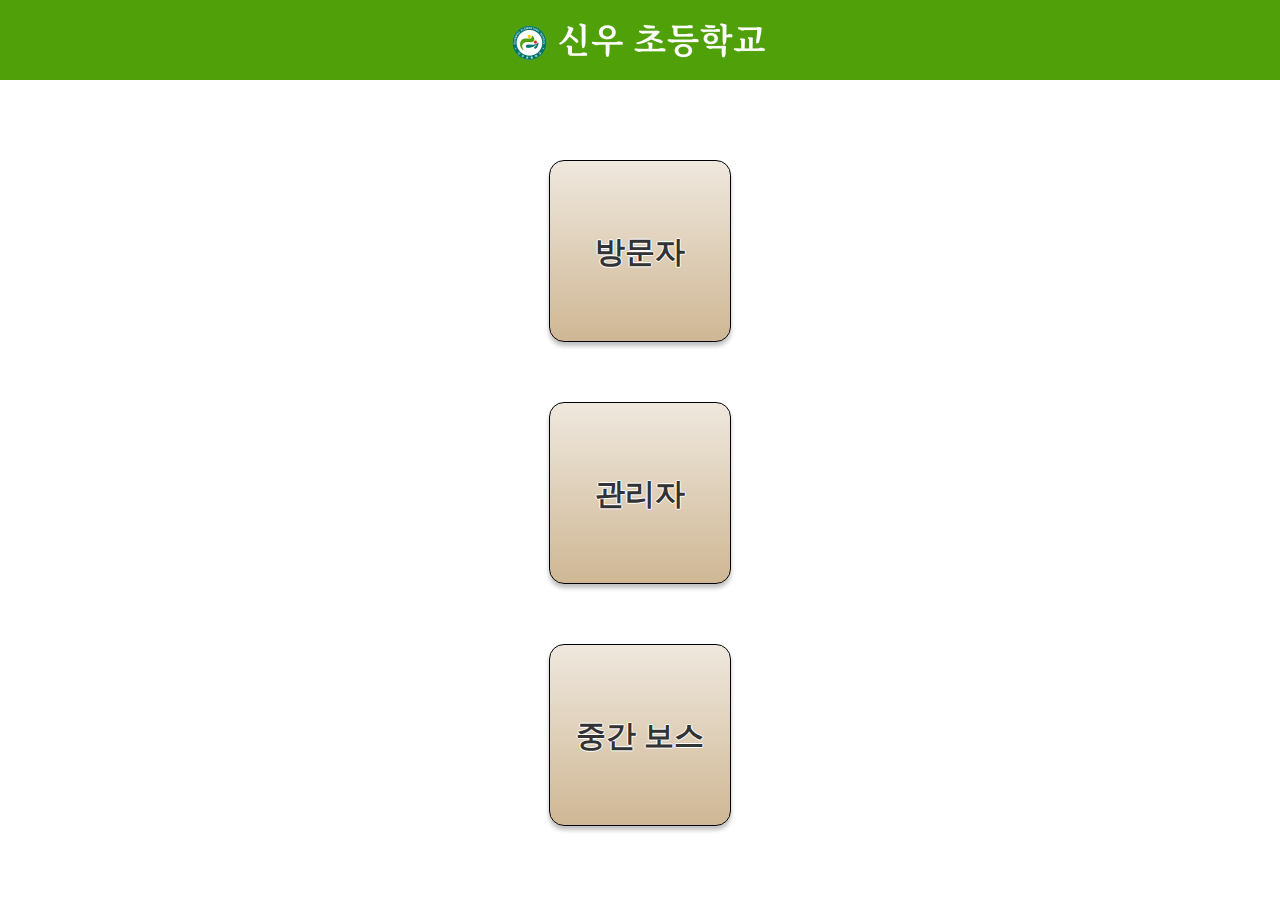
<file: index.html>
<!DOCTYPE html>
<html lang="en">
<head>
    <meta charset="UTF-8">
    <meta name="viewport" content="width=device-width, initial-scale=1.0">
    <title>신우초 - 출입 관리</title>
    <link rel="stylesheet" href="Content/ibgd.css" />
    <link href='https://fonts.googleapis.com/css?family=Noto Sans' rel='stylesheet'>
</head>
<body>
    <nav>
        <div class="navmain">
            <div class="nocont"></div>
            <img class="navimg" src="Images/신우초.png"/>
            <div class="nocont"></div>
        </div>
    </nav>
    <section>
        <div class="contstart">
            <div class="dgrid">
                <div class="contsbtn"><a class="sbtn" href="/UserInterfaceLayer/ibgdHome.html">방문자</a></div>
            </div>
            <div class="dgrid">
                <div class="contsbtn"><a class="sbtn" href="/Admin/adminLogin.php">관리자</a></div>
            </div>

            <div class="dgrid">
                <div class="contsbtn"><a class="sbtn" href="/Admin/MB/mbLogin.php">중간 보스</a></div>
            </div>

        </div>
        
    </section>
    <footer></footer>
    <script type="text/javascript" src="/Script/ibgd.js"></script>
</body>
</html>
</file>
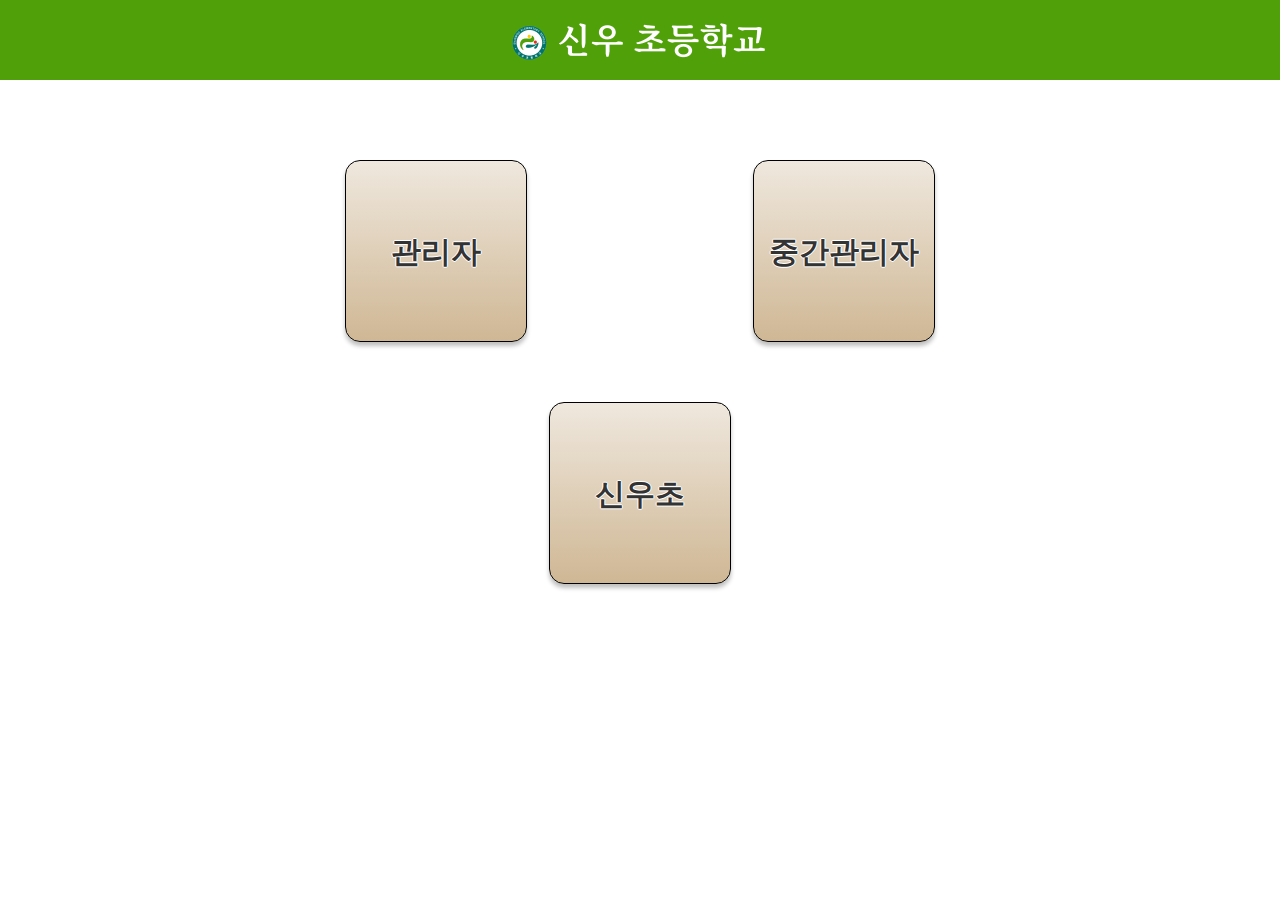
<file: 신우초관리자/index.html>
<!DOCTYPE html>
<html lang="en">
<head>
    <meta charset="UTF-8">
    <meta name="viewport" content="width=device-width, initial-scale=1.0">
    <title>Document</title>
    <link rel="stylesheet" href="ibgd.css" />
    <link href='https://fonts.googleapis.com/css?family=Noto Sans' rel='stylesheet'>
</head>
<body>
    <nav>
        <div class="navmain">
            <div class="nocont"></div>
            <img class="navimg" src="img/신우초.png"/>
            <div class="nocont"></div>
        </div>
    </nav>
    <section>
        <div class="contstart">
            <div class="dgrid">
                <div class="contsbtn"><a class="sbtn" href="adminlogin.php">관리자</a></div>
                <div class="contsbtn"><a class="sbtn" href="##">중간관리자</a></div>
            </div>
            <div class="dgrid">
                <div class="contsbtn"><a class="sbtn" href="ibgdhome.html">신우초</a></div>
            </div>
        </div>
        
    </section>
    <footer></footer>
    <script type="text/javascript" src="ibgd.js"></script>
</body>
</html>
</file>
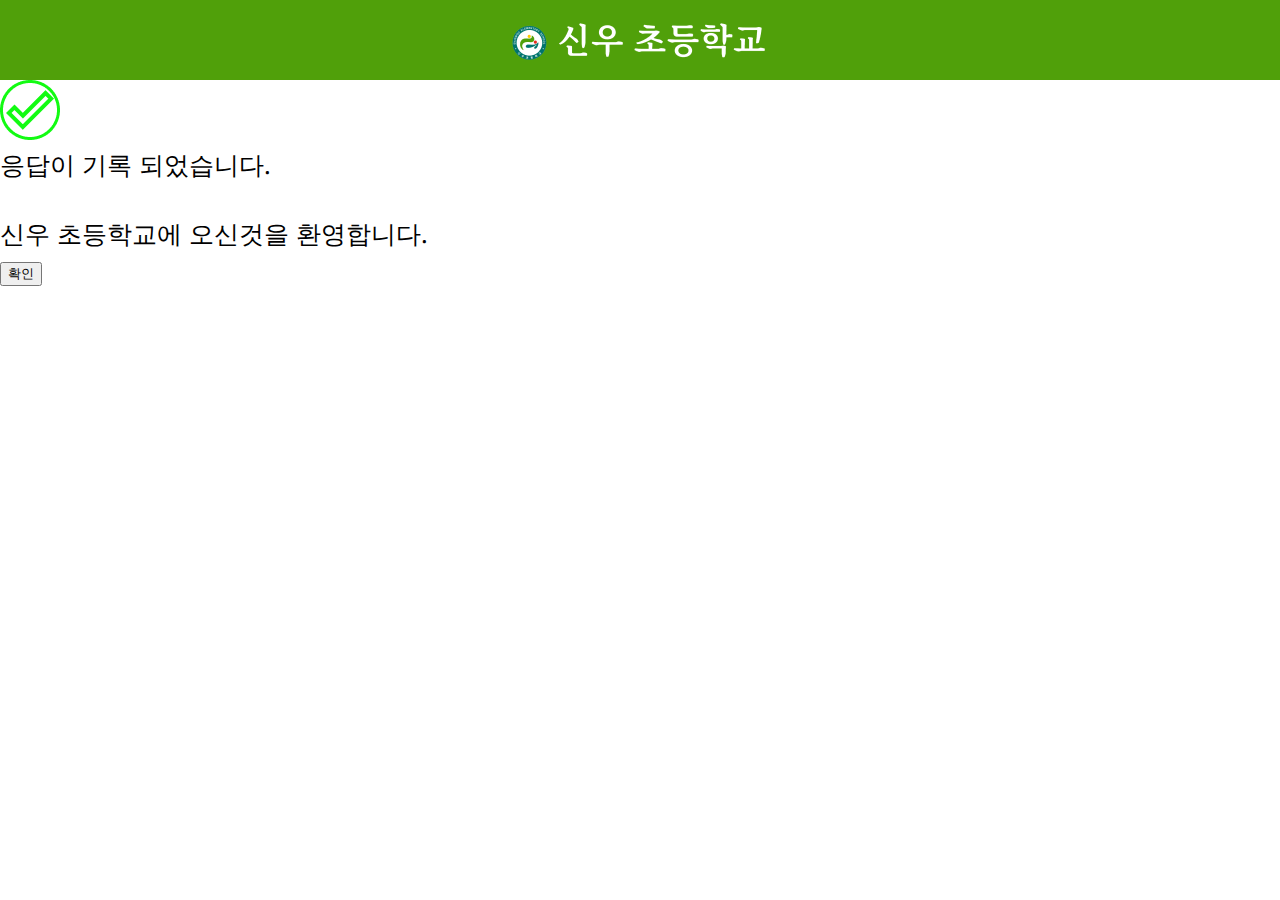
<file: UserInterfaceLayer/ibgdFin.html>
<!DOCTYPE html>
<html lang="en">
<head>
    <meta charset="UTF-8">
    <meta name="viewport" content="width=device-width, initial-scale=1.0">
    <title>신우초 - 등록 확인</title>
    <link rel="stylesheet" href="../Content/ibgd.css" />
    <link href='https://fonts.googleapis.com/css?family=Noto Sans' rel='stylesheet'>
</head>
<body>
    <nav>
        <div class="navmain">
            <div class="nocont"></div>
            <img class="navimg" src="../Images/신우초.png"/>
            <div class="nocont"></div>
        </div>
    </nav>
    <section class="bggrey">
        <div class="contfin">
            <img class="checkimg" src="../Images/그린체크.png"/>
            <div class="contmini">
                <a class="size24">응답이 기록 되었습니다.</a>
                <br/>
                <br/>
                <a class="size22">신우 초등학교에 오신것을 환영합니다.</a>
            </div>
            <button class="btnsubmit" onclick="history.go(-2)">확인</button>
        </div>
    </section>
    <footer></footer>
</body>
</html>
</file>
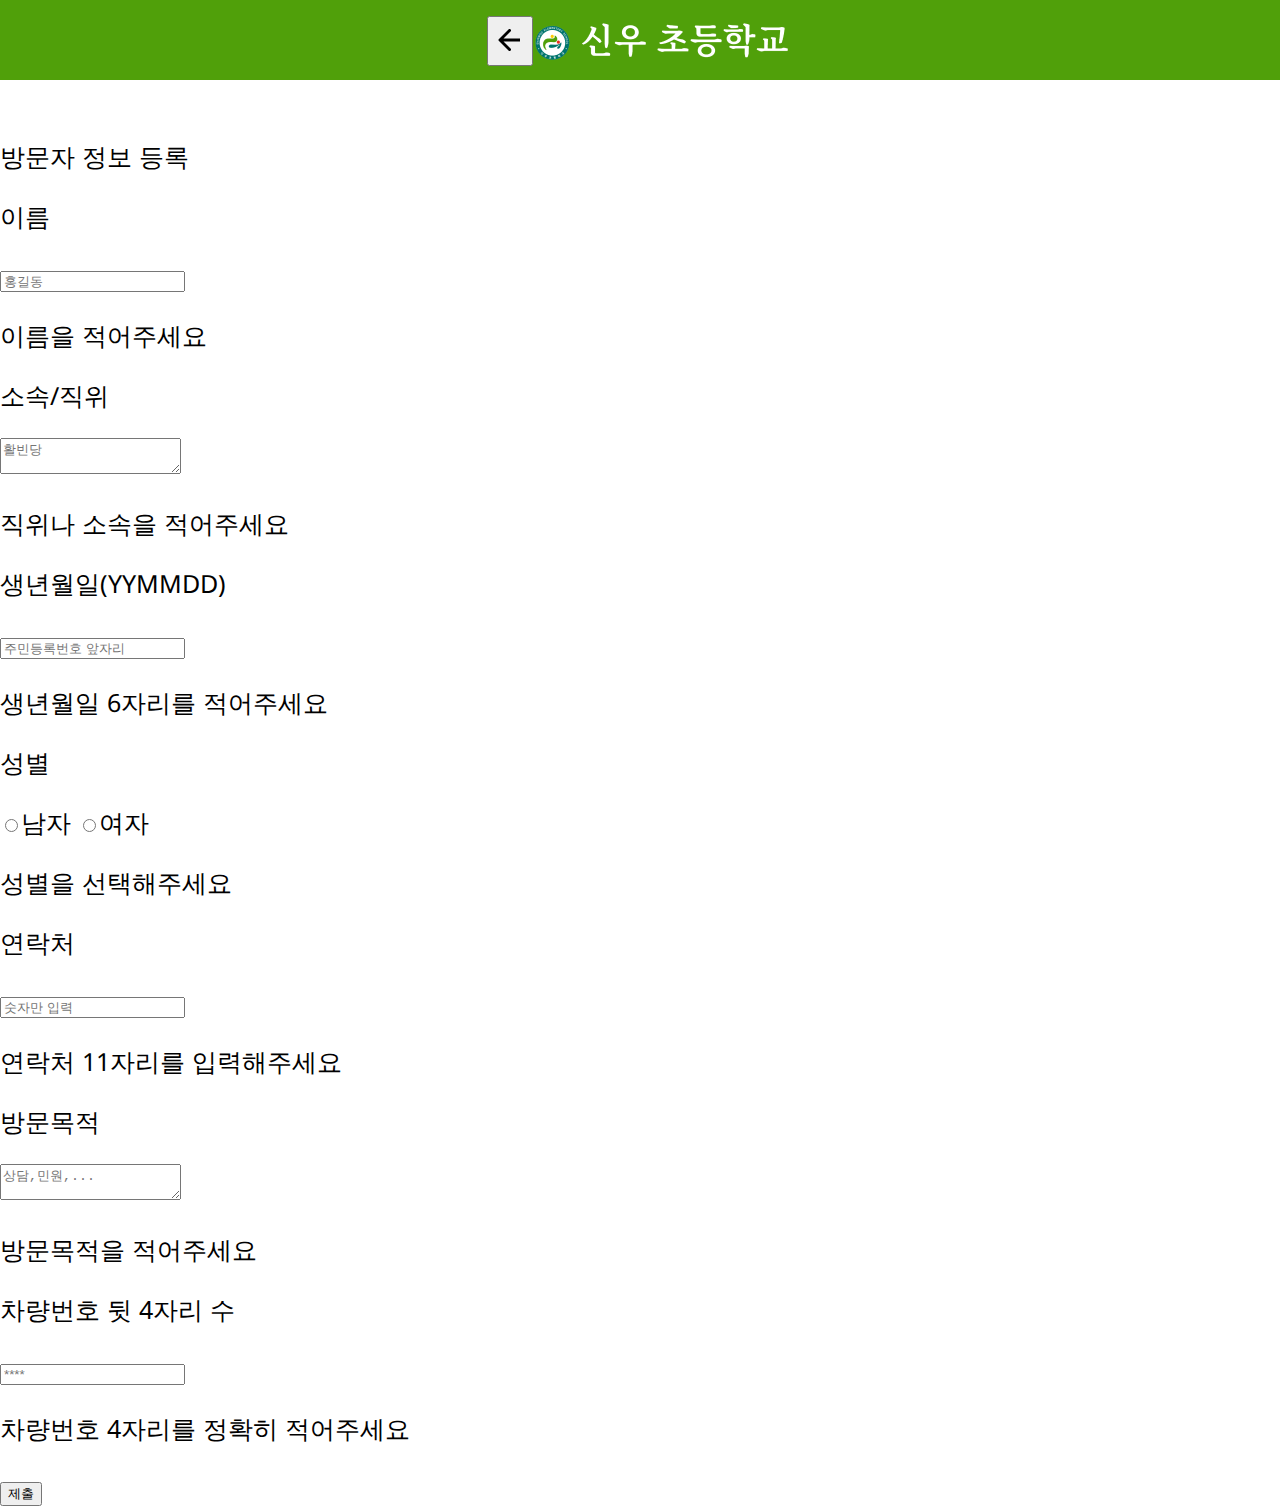
<file: UserInterfaceLayer/ibgdFstVisit.html>
<!DOCTYPE html>
<html lang="kr">
    <head>
        <meta charset="UTF-8">
        <meta name="viewport" content="width=device-width, initial-scale=1.0">
        <title>신우초 - 첫방문자 등록</title>
        <link rel="stylesheet" href="../Content/ibgd.css" />>
        <link href='https://fonts.googleapis.com/css?family=Noto Sans' rel='stylesheet'>
    </head>
    <body>
        <nav>
            <div class="navmain">
                <button class="backcont" onclick="history.back()">
                    <img class="backimg" src="../Images/뒤로가기.png"/>
                </button>
                <img class="navimg" src="../Images/신우초.png"/>
                <div class="nocont"></div>
            </div>
        </nav>
        <section class="bgsurvey">
        <form method="post" action="Controller/check.php" accept-charset="UTF-8">
            <div class="contsurvey">
                <p class="ptitle">방문자 정보 등록</p>
                <div class="continput">
                    <p class="pname">이름</p>
                    <input type="text" id="name" name="이름" maxlength="4" placeholder="홍길동"/>
                    <p class="pessential pename">이름을 적어주세요</p>
                </div>
                <div class="continput">
                    <p class="pname">소속/직위</p>
                    <textarea class="area1" id="job" name="소속직위" maxlength="15" placeholder="활빈당"></textarea>
                    <p class="pessential pejob">직위나 소속을 적어주세요</p>
                </div>
                <div class="continput">
                    <p class="pname">생년월일(YYMMDD)</p>
                    <input type="number" id="DoB" name="생년월일" maxlength="6" oninput="maxLengthCheck(this)" placeholder="주민등록번호 앞자리"/>
                    <p class="pessential pedob">생년월일 6자리를 적어주세요</p>
                </div>
                <div class="continput">
                    <p class="pname">성별</p>
                    <div class="contradio">
                        <label class="lgender"><input class="rgender" type="radio" name="성별" value="남자">남자</label>
                        <label class="lgender"><input class="rgender" type="radio" name="성별" value="여자">여자</label>
                    </div>
                    <p class="pessential pegender">성별을 선택해주세요</p>
                </div>
                <div class="continput">
                    <p class="pname">연락처</p>
                    <input type="number" id="phoneNum" name="연락처" maxlength="11" oninput="maxLengthCheck(this)" placeholder="숫자만 입력"/>
                    <p class="pessential pepn">연락처 11자리를 입력해주세요</p>
                </div>
                <div class="continput">
                    <p class="pname">방문목적</p>
                    <textarea class="area2" id="reason" name="방문목적" maxlength="30" placeholder="상담,민원,..."></textarea>
                    <p class="pessential pereason">방문목적을 적어주세요</p>
                </div>
                <div class="continput">
                    <p class="pname">차량번호 뒷 4자리 수</p>
                    <input type="number" id="car" name="차량번호" maxlength="4" oninput="maxLengthCheck(this)" placeholder="****"/>
                    <p class="pessential pecar">차량번호 4자리를 정확히 적어주세요</p>
                </div>
            </div>
            <div class="btncont">
                <input type="submit" value="제출" class="btnsubmit" />
            </div>
        </form>
        </section>
        <footer></footer>
        <script type="text/javascript" src="../Script/ibgd.js"></script>
    </body>
</html>
</file>
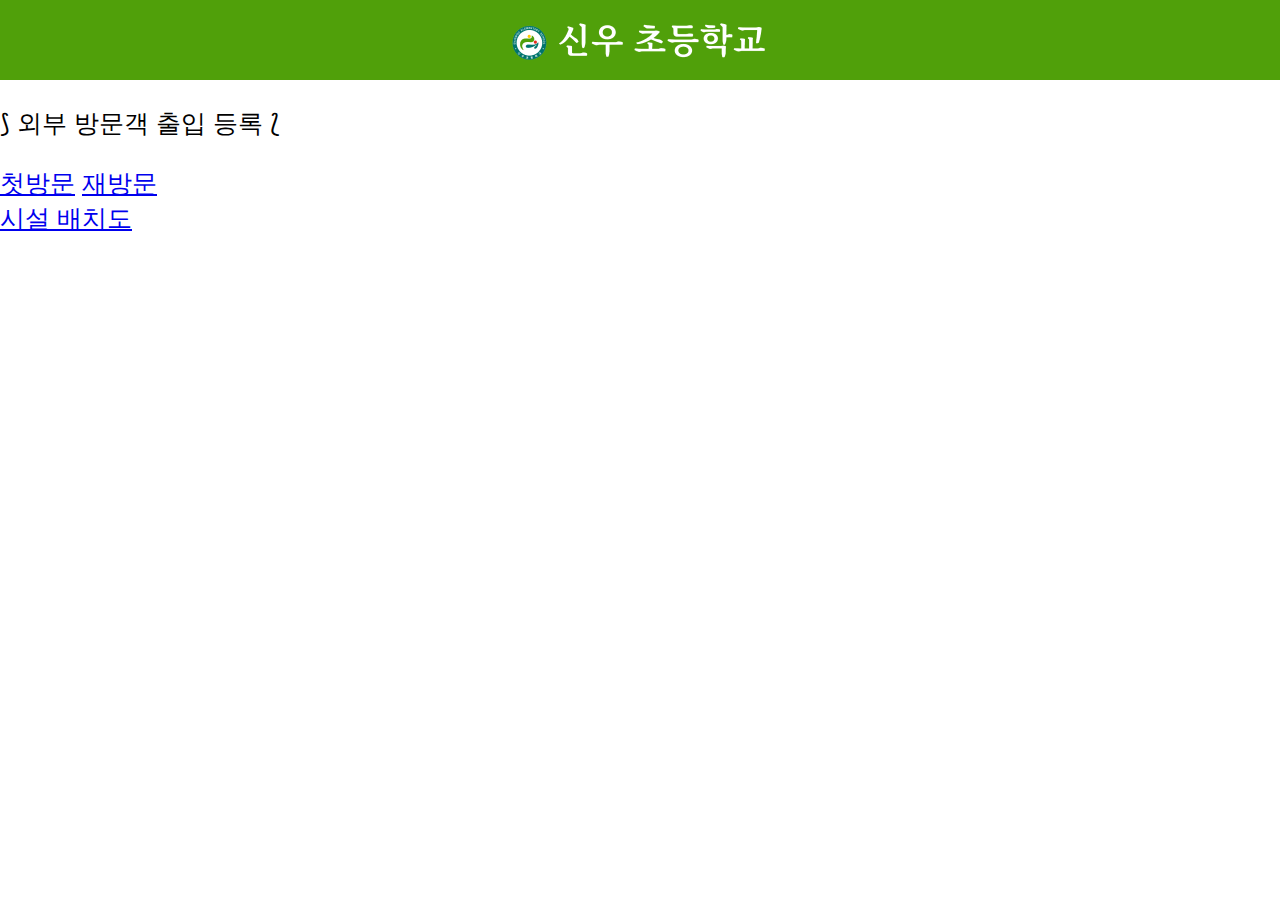
<file: UserInterfaceLayer/ibgdHome.html>
<!DOCTYPE html>
<html lang="en">
<head>
    <meta charset="UTF-8">
    <meta name="viewport" content="width=device-width, initial-scale=1.0">
    <title>신우초 - 외부 방문객 출입 등록</title>
    <link rel="stylesheet" href="../Content/ibgd.css" />
    <link href='https://fonts.googleapis.com/css?family=Noto Sans' rel='stylesheet'>
</head>
<body>
    <nav>
        <div class="navmain">
            <div class="nocont"></div>
            <img class="navimg" src="../Images/신우초.png"/>
            <div class="nocont"></div>
        </div>
    </nav>
    <section>
        <div class="mtitle">
            <p>⟆ 외부 방문객 출입 등록 ⟅</p>
        </div>
        <div class="mbtn">
            <a class="btnnew" href="ibgdFstVisit.html">첫방문</a>
            <a class="btnre" href="ibgdNxtVisit.html">재방문</a>
        </div>
        <div class="mmap">
            <a class="btnmap" href="ibgdMap.html">시설 배치도</a>
        </div>
    </section>
    <footer></footer>
</body>
</html>
</file>
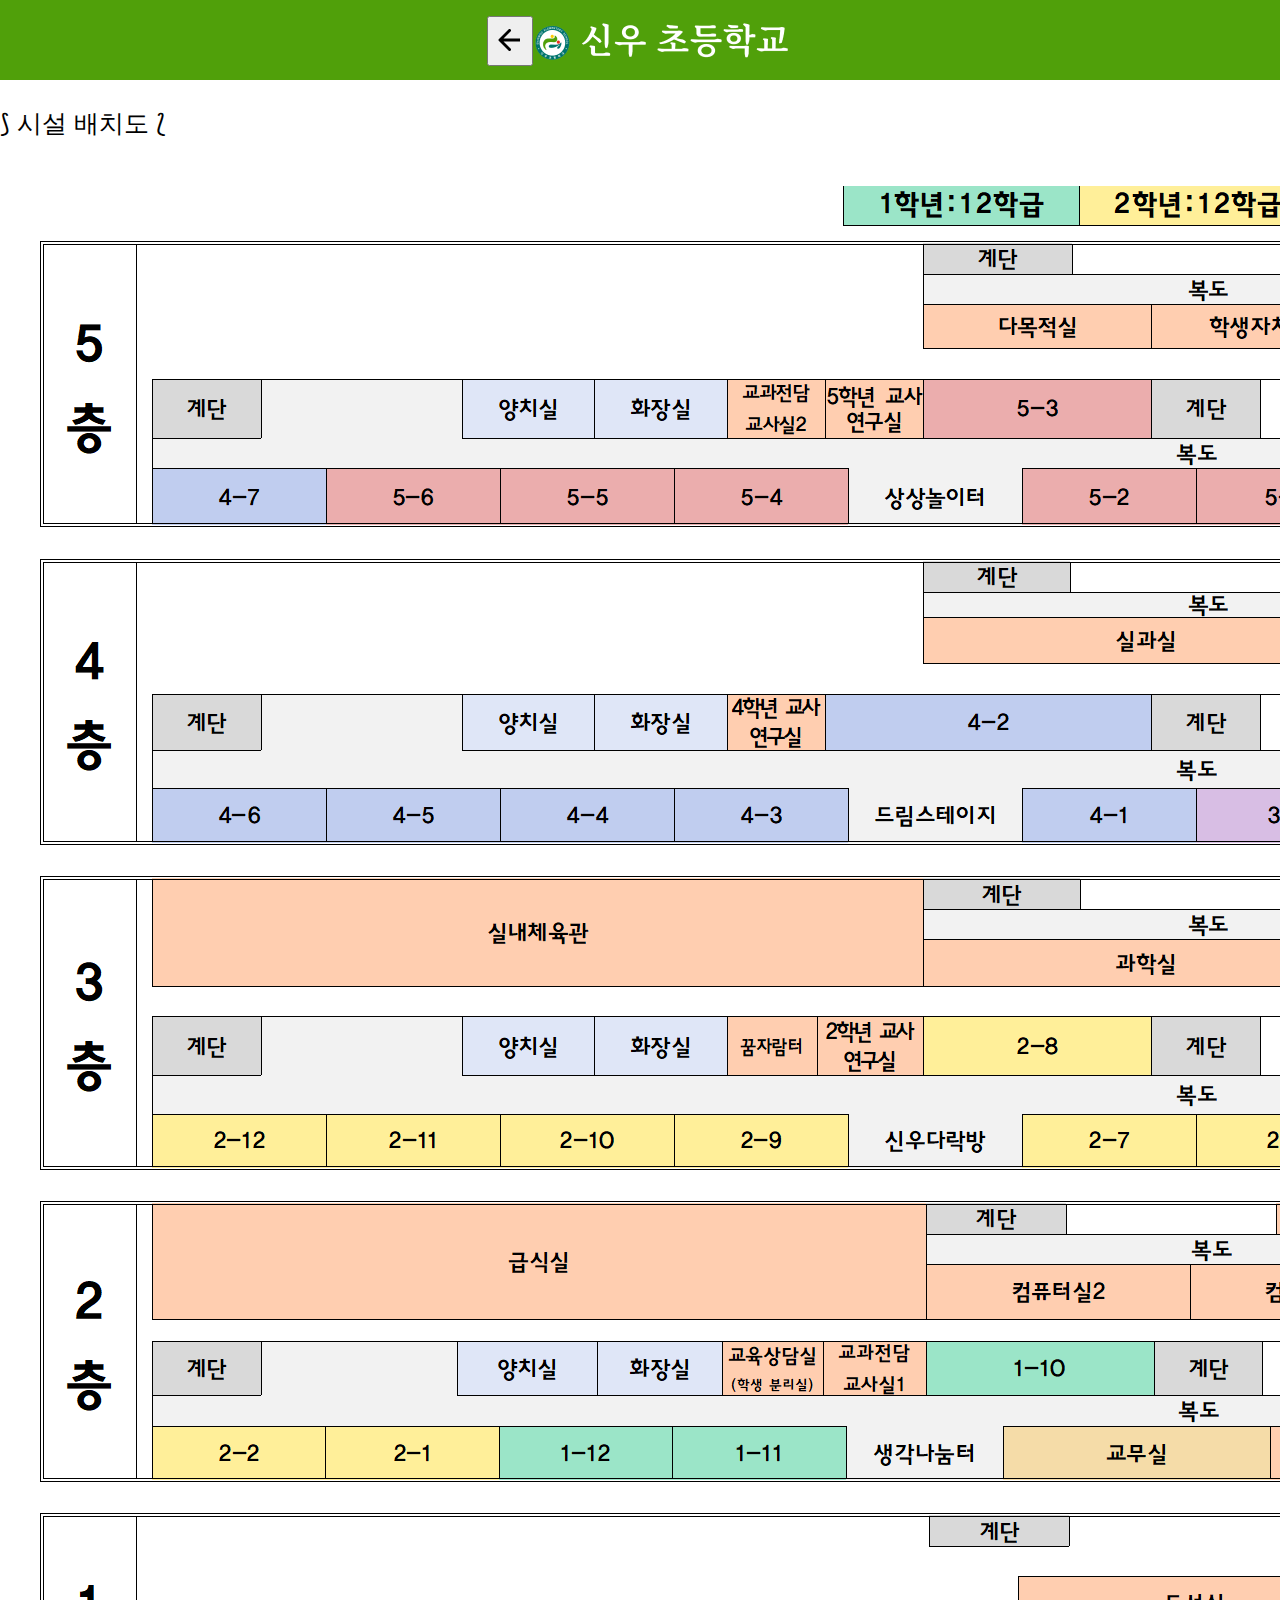
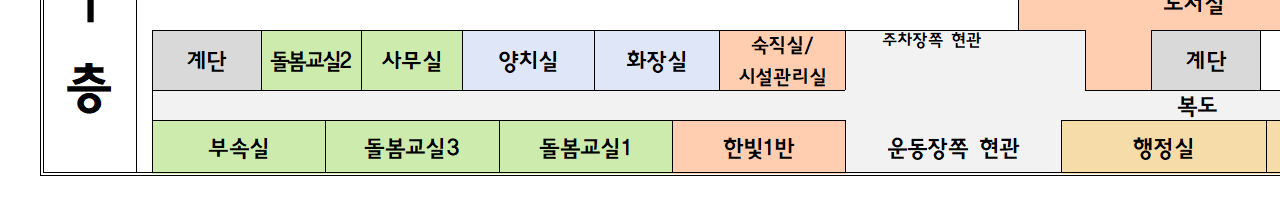
<file: UserInterfaceLayer/ibgdMap.html>
<!DOCTYPE html>
<html lang="en">
    <head>
        <meta charset="UTF-8">
        <meta name="viewport" content="width=device-width, initial-scale=1.0">
        <title>신우초 - 시설 배치도</title>
        <link rel="stylesheet" href="../Content/ibgd.css" />
        <link href='https://fonts.googleapis.com/css?family=Noto Sans' rel='stylesheet'>
    </head>
    <body>
        <nav>
            <div class="navmain">
                <button class="backcont" onclick="history.back()">
                    <img class="backimg" src="../Images/뒤로가기.png"/>
                </button>
                <img class="navimg" src="../Images/신우초.png"/>
                <div class="nocont"></div>
            </div>
        </nav>
        <section>
            <div class="maptitle">
                <p>⟆ 시설 배치도 ⟅</p>
            </div>
            <div class="mapcont">
                <img class="mapimg" src="../Images/배치도.png"/>
            </div>
        </section>
        <footer></footer>
    </body>
</html>
</file>
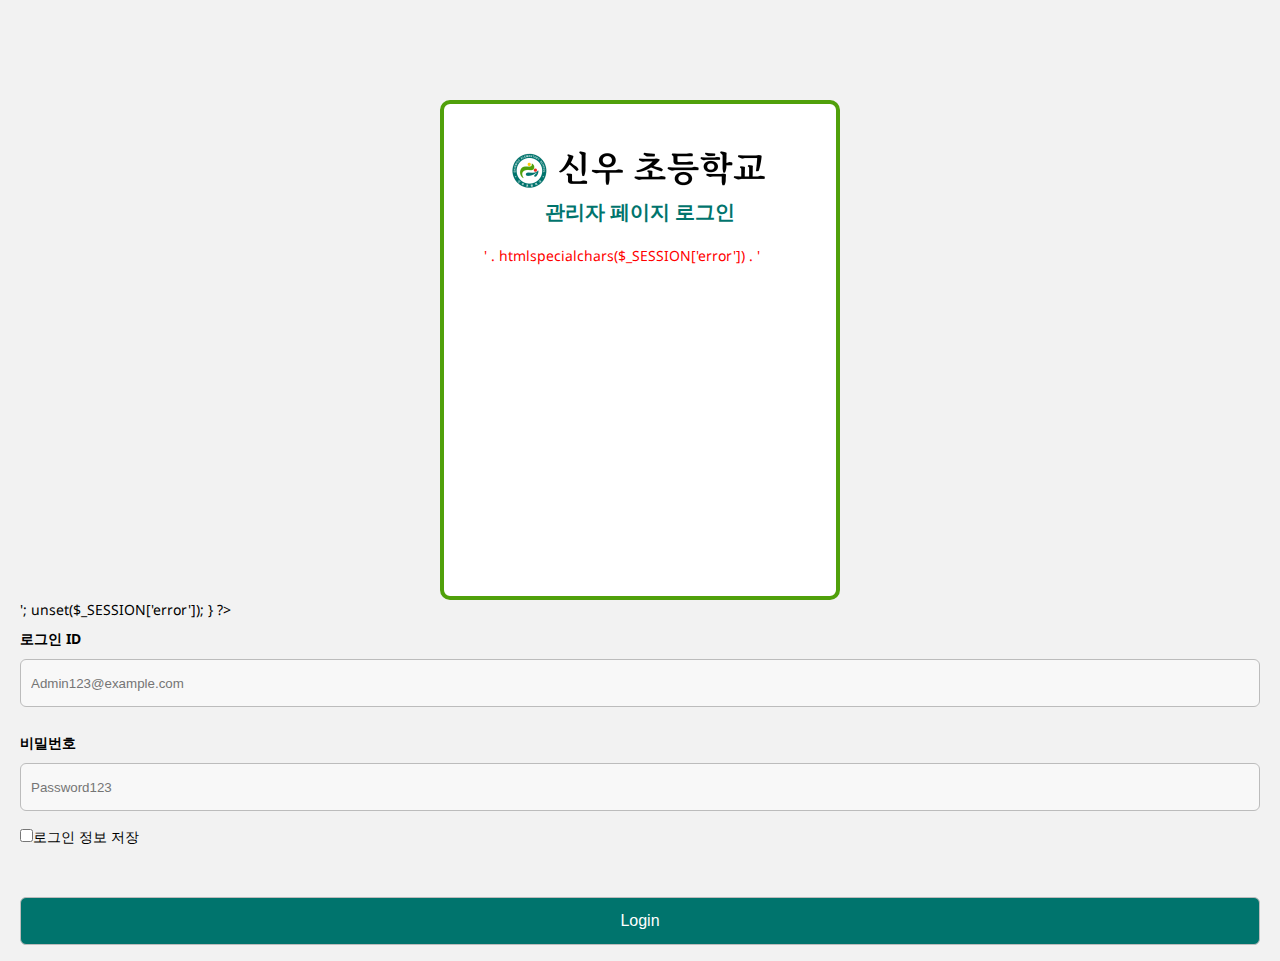
<file: 신우초관리자/adminlogin.html>
<!DOCTYPE html>
<html lang="en">
    <head>
        <meta charset="UTF-8">
        <meta name="viewport" content="width=device-width, initial-scale=1.0">
        <title>Document</title>
        <link rel="stylesheet" href="admin.css" />
        <link href='https://fonts.googleapis.com/css?family=Noto Sans' rel='stylesheet'>
    </head>
<body class="darkback">
    <section>

        <div class="logincont">
            <div class="loginimgcont"><img class="sinublack" src="img/신우초-검.png"/></div>
            <h2>관리자 페이지 로그인</h2>

            <?php
            session_start();
            if (isset($_SESSION['error'])) {
                echo '<div class="errorcont"><p id="error-message" class="error">' . htmlspecialchars($_SESSION['error']) . '</p></div>';
                unset($_SESSION['error']);
            }
            ?>

            <form method="post" action="login_process.php" id="admin-login">
                <h4>로그인 ID</h4>
                <input type="email" id="adminId" name="adminId" placeholder="Admin123@example.com">
                <h4>비밀번호</h4>
                <input type="password" id="adminPw" name="adminPw" placeholder="Password123">
                <a for="remember-check">
                    <input type="checkbox" id="remember-check">로그인 정보 저장
                </a>
                <div class="errorcont"><p id="error-message" class="error"></p></div>
                <input type="submit" value="Login">
            </form>

            
            
        </div>
    </section>
    <script type="text/javascript" src="admin.js"></script>
</body>
</html>
</file>
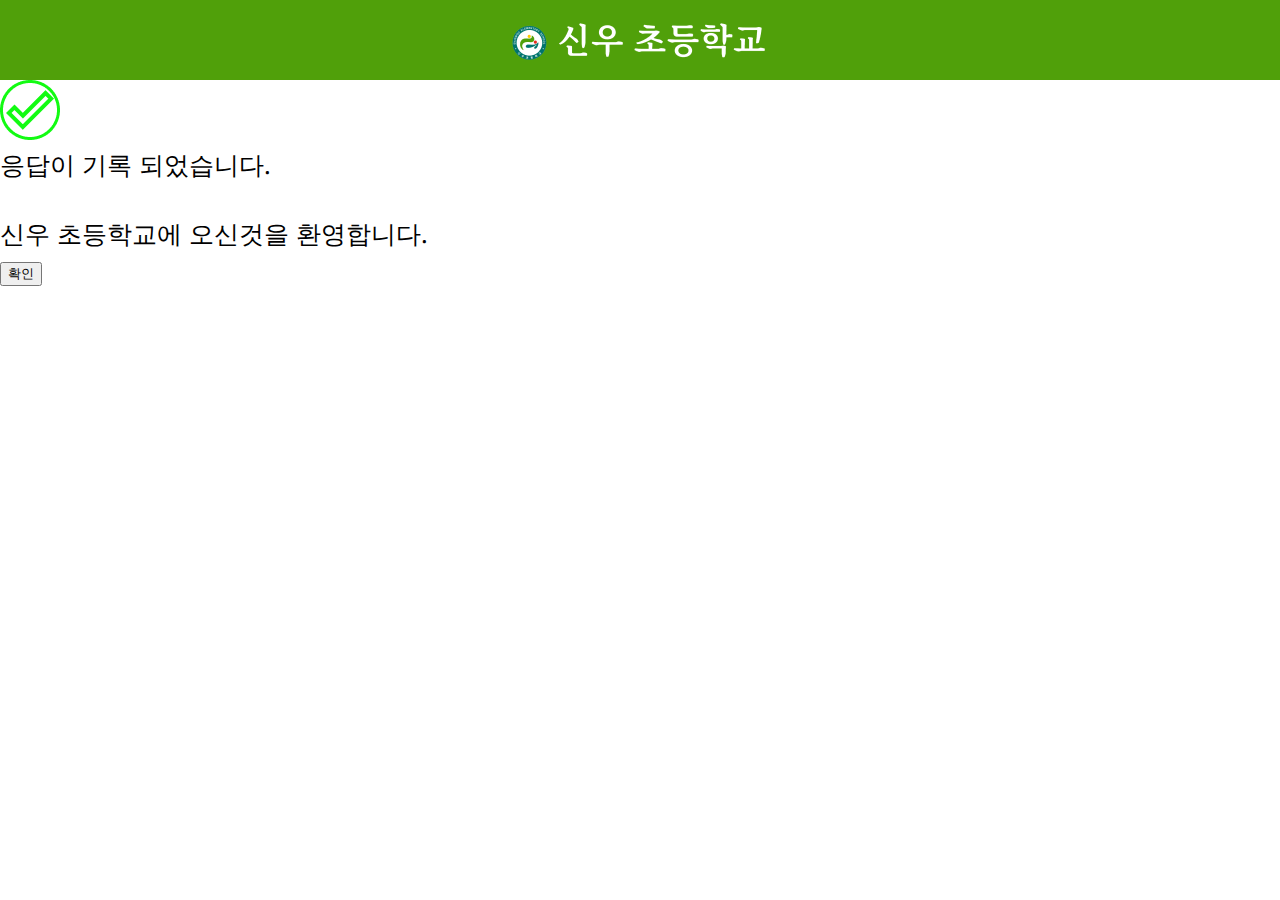
<file: 신우초관리자/ibgdFin.html>
<!DOCTYPE html>
<html lang="en">
<head>
    <meta charset="UTF-8">
    <meta name="viewport" content="width=device-width, initial-scale=1.0">
    <title>Document</title>
    <link rel="stylesheet" href="ibgd.css" />
    <link href='https://fonts.googleapis.com/css?family=Noto Sans' rel='stylesheet'>
</head>
<body>
    <nav>
        <div class="navmain">
            <div class="nocont"></div>
            <img class="navimg" src="img/신우초.png"/>
            <div class="nocont"></div>
        </div>
    </nav>
    <section class="bggrey">
        <div class="contfin">
            <img class="checkimg" src="img/그린체크.png"/>
            <div class="contmini">
                <a class="size24">응답이 기록 되었습니다.</a>
                <br/>
                <br/>
                <a class="size22">신우 초등학교에 오신것을 환영합니다.</a>
            </div>
            <button class="btnsubmit" onclick="history.go(-2)">확인</button>
        </div>
    </section>
    <footer></footer>
</body>
</html>
</file>
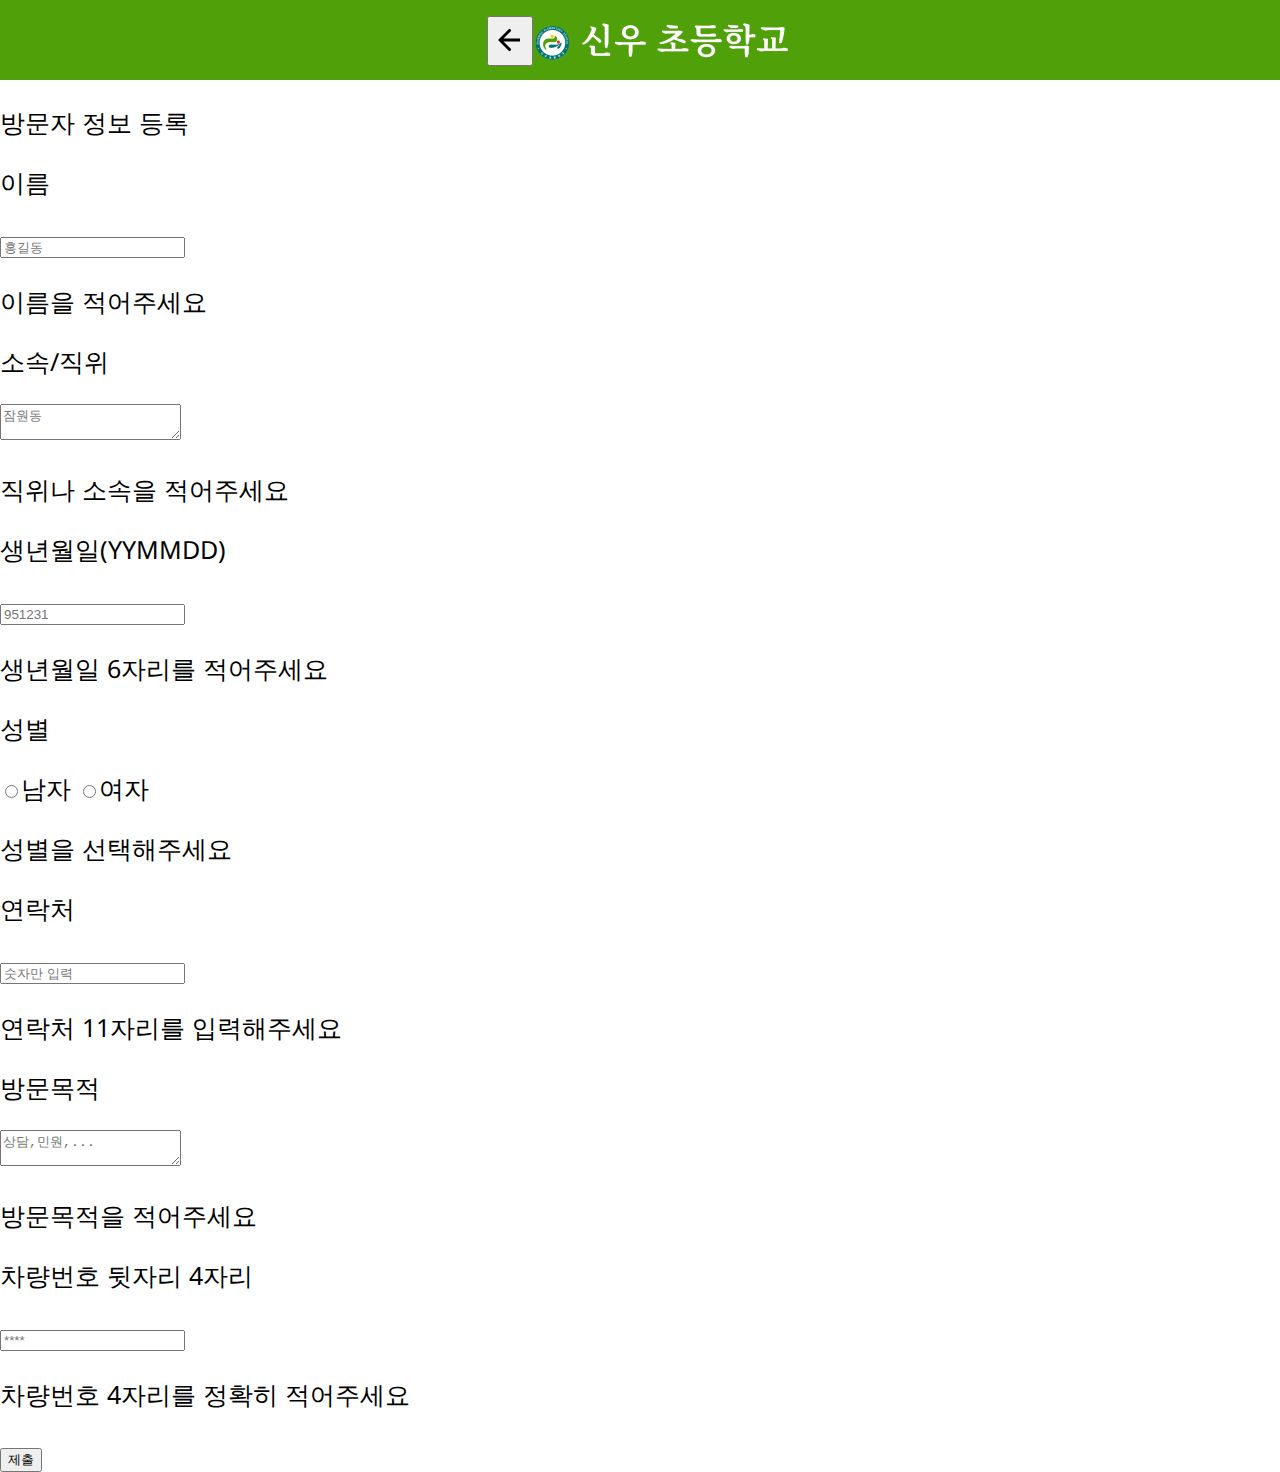
<file: 신우초관리자/ibgdFstVisit.html>
<!DOCTYPE html>
<html lang="en">
    <head>
        <meta charset="UTF-8">
        <meta name="viewport" content="width=device-width, initial-scale=1.0">
        <title>Document</title>
        <link rel="stylesheet" href="ibgd.css" />
        <link href='https://fonts.googleapis.com/css?family=Noto Sans' rel='stylesheet'>
    </head>
    <body>
        <nav>
            <div class="navmain">
                <button class="backcont" onclick="history.back()">
                    <img class="backimg" src="img/뒤로가기.png">
                </button>
                <img class="navimg" src="img/신우초.png"/>
                <div class="nocont"></div>
            </div>
        </nav>
        <section class="bgsurvey">
        <form method="post" action="check.php" accept-charset="UTF-8">
            <div class="contsurvey">
                <p class="ptitle">방문자 정보 등록</p>
                <div class="continput">
                    <p class="pname">이름</p>
                    <input type="text" id="name" name="이름" maxlength="4" placeholder="홍길동"/>
                    <p class="pessential pename">이름을 적어주세요</p>
                </div>
                <div class="continput">
                    <p class="pname">소속/직위</p>
                    <textarea class="area1" id="job" name="소속직위" maxlength="15" placeholder="잠원동"></textarea>
                    <p class="pessential pejob">직위나 소속을 적어주세요</p>
                </div>
                <div class="continput">
                    <p class="pname">생년월일(YYMMDD)</p>
                    <input type="number" id="DoB" name="생년월일" maxlength="6" oninput="maxLengthCheck(this)" placeholder="951231"/>
                    <p class="pessential pedob">생년월일 6자리를 적어주세요</p>
                </div>
                <div class="continput">
                    <p class="pname">성별</p>
                    <div class="contradio">
                        <label class="lgender"><input class="rgender" type="radio" name="성별" value="남자">남자</label>
                        <label class="lgender"><input class="rgender" type="radio" name="성별" value="여자">여자</label>
                    </div>
                    <p class="pessential pegender">성별을 선택해주세요</p>
                </div>
                <div class="continput">
                    <p class="pname">연락처</p>
                    <input type="number" id="phoneNum" name="연락처" maxlength="11" oninput="maxLengthCheck(this)" placeholder="숫자만 입력"/>
                    <p class="pessential pepn">연락처 11자리를 입력해주세요</p>
                </div>
                <div class="continput">
                    <p class="pname">방문목적</p>
                    <textarea class="area2" id="reason" name="방문목적" maxlength="45" placeholder="상담,민원,..."></textarea>
                    <p class="pessential pereason">방문목적을 적어주세요</p>
                </div>
                <div class="continput">
                    <p class="pname">차량번호 뒷자리 4자리</p>
                    <input type="number" id="car" name="차량번호" maxlength="4" oninput="maxLengthCheck(this)" placeholder="****"/>
                    <p class="pessential pecar">차량번호 4자리를 정확히 적어주세요</p>
                </div>
            </div>
            <div class="btncont">
                <input type="submit" value="제출" class="btnsubmit" />
            </div>
        </form>
        </section>
        <footer></footer>
        <script type="text/javascript" src="ibgd.js"></script>
    </body>
</html>
</file>
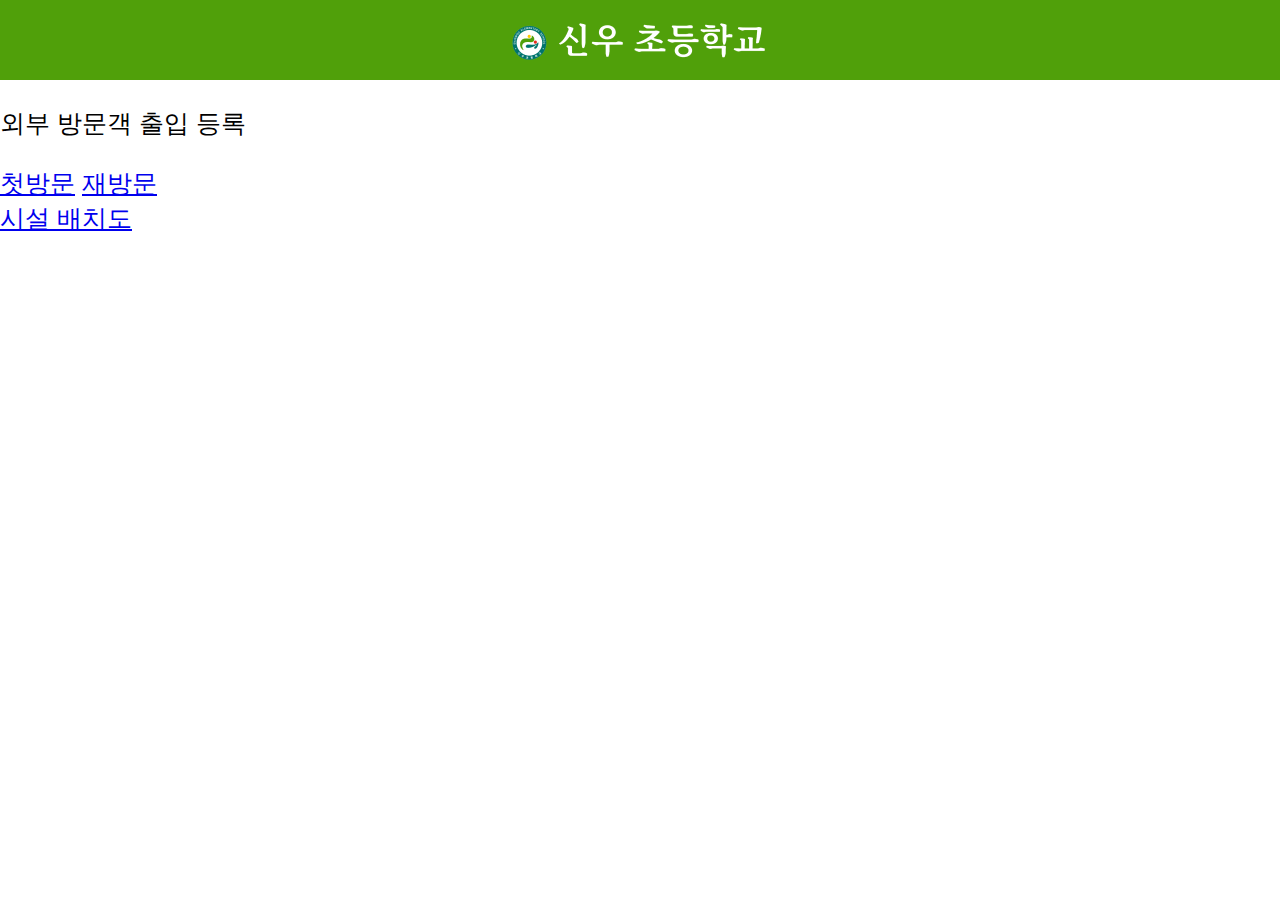
<file: 신우초관리자/ibgdHome.html>
<!DOCTYPE html>
<html lang="en">
<head>
    <meta charset="UTF-8">
    <meta name="viewport" content="width=device-width, initial-scale=1.0">
    <title>Document</title>
    <link rel="stylesheet" href="ibgd.css" />
    <link href='https://fonts.googleapis.com/css?family=Noto Sans' rel='stylesheet'>
</head>
<body>
    <nav>
        <div class="navmain">
            <div class="nocont"></div>
            <img class="navimg" src="img/신우초.png"/>
            <div class="nocont"></div>
        </div>
    </nav>
    <section>
        <div class="mtitle">
            <p>외부 방문객 출입 등록</p>
        </div>
        <div class="mbtn">
            <a class="btnnew" href="ibgdFstVisit.html">첫방문</a>
            <a class="btnre" href="ibgdNxtVisit.html">재방문</a>
        </div>
        <div class="mmap">
            <a class="btnmap" href="ibgdMap.html">시설 배치도</a>
        </div>
    </section>
    <footer></footer>
</body>
</html>
</file>
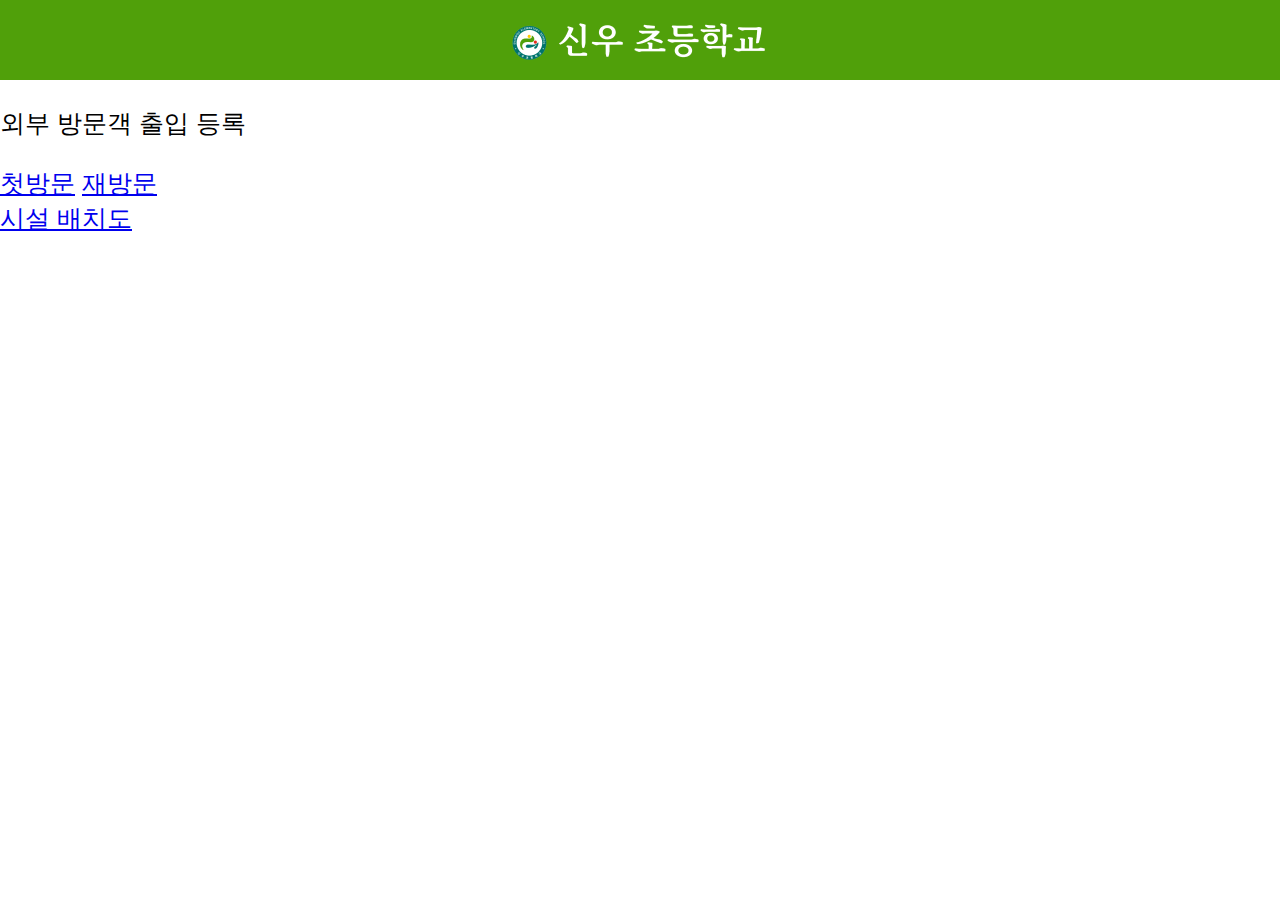
<file: 신우초관리자/ibgdhome.html>
<!DOCTYPE html>
<html lang="en">
<head>
    <meta charset="UTF-8">
    <meta name="viewport" content="width=device-width, initial-scale=1.0">
    <title>Document</title>
    <link rel="stylesheet" href="ibgd.css" />
    <link href='https://fonts.googleapis.com/css?family=Noto Sans' rel='stylesheet'>
</head>
<body>
    <nav>
        <div class="navmain">
            <div class="nocont"></div>
            <img class="navimg" src="img/신우초.png"/>
            <div class="nocont"></div>
        </div>
    </nav>
    <section>
        <div class="mtitle">
            <p>외부 방문객 출입 등록</p>
        </div>
        <div class="mbtn">
            <a class="btnnew" href="ibgdFstVisit.html">첫방문</a>
            <a class="btnre" href="ibgdNxtVisit.html">재방문</a>
        </div>
        <div class="mmap">
            <a class="btnmap" href="ibgdmap.html">시설 배치도</a>
        </div>
    </section>
    <footer></footer>
</body>
</html>
</file>
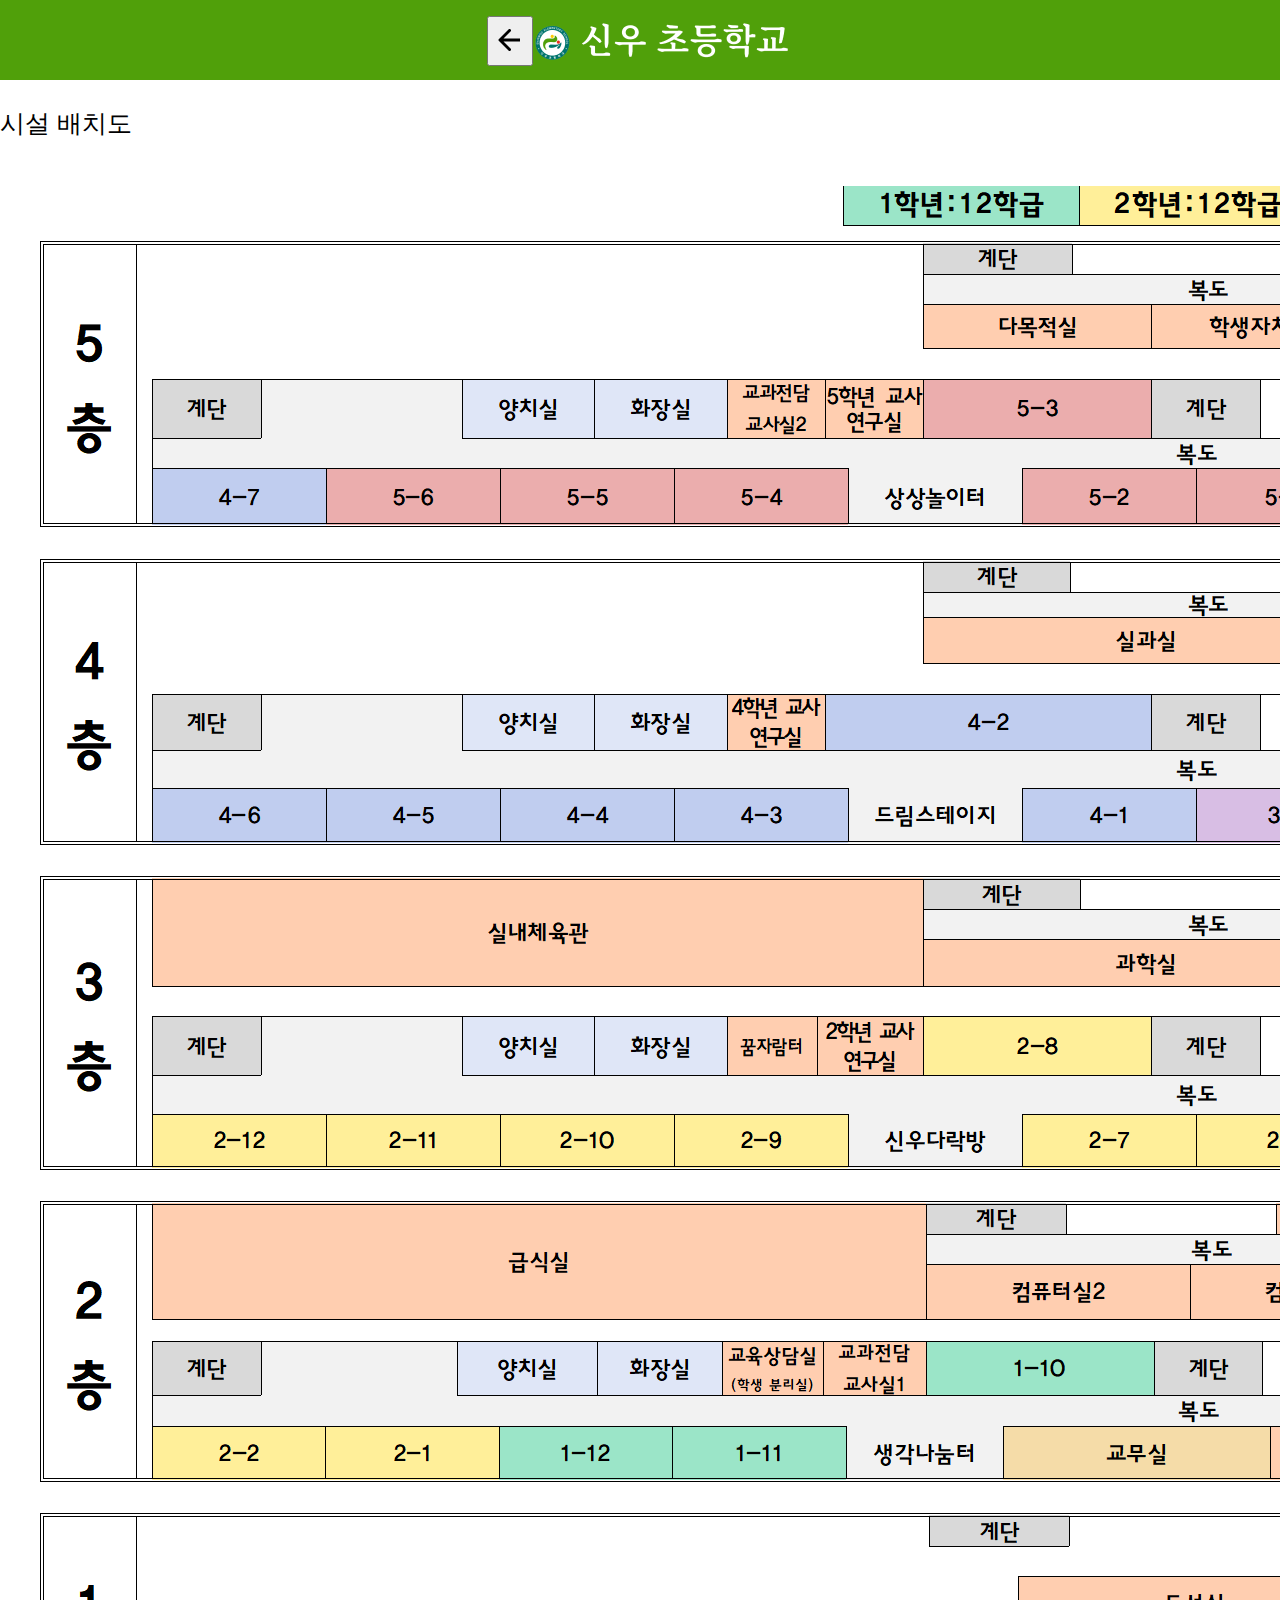
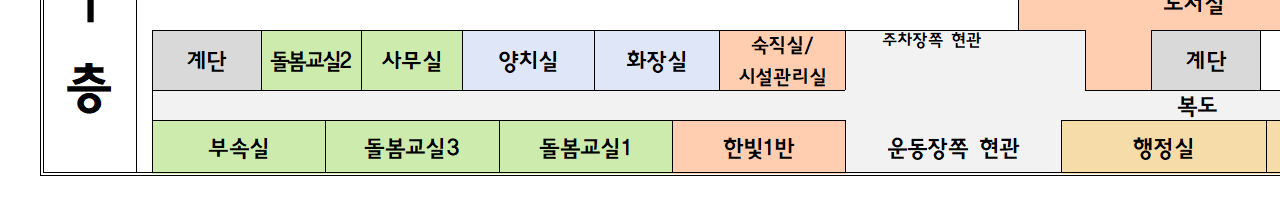
<file: 신우초관리자/ibgdmap.html>
<!DOCTYPE html>
<html lang="en">
    <head>
        <meta charset="UTF-8">
        <meta name="viewport" content="width=device-width, initial-scale=1.0">
        <title>Document</title>
        <link rel="stylesheet" href="ibgd.css" />
        <link href='https://fonts.googleapis.com/css?family=Noto Sans' rel='stylesheet'>
    </head>
    <body>
        <nav>
            <div class="navmain">
                <button class="backcont" onclick="history.back()">
                    <img class="backimg" src="img/뒤로가기.png">
                </button>
                <img class="navimg" src="img/신우초.png"/>
                <div class="nocont"></div>
            </div>
        </nav>
        <section>
            <div class="maptitle">
                <p>시설 배치도</p>
            </div>
            <div class="mapcont">
                <img class="mapimg" src="img/배치도.png"/>
            </div>
        </section>
        <footer></footer>
    </body>
</html>
</file>
<file: Content/ibgd.css>
/* 컴 */ 
@media all and (min-width:481px){ 
    /* index */ 
    body{
        background-color: #ffffff;
        margin: 0;
        font-family: 'Noto Sans';
        font-size: 25px;
    }
    nav{
        position: fixed;
	    top: 0;
	    z-index: 9;
        height: 80px;
        background-color: #50a00a;
        width: 100%;
    }
    .navimg{
        width: 260px;
    }
    .navmain{
        justify-content: center;
        display: flex;
        margin:0 auto;
        padding-top: 16px;
    }
    section{
        padding-top: 80px;
    }
    .contstart{
        width: 800px;
        margin: 50px auto;
    }
    .dgrid{
        padding: 30px 0;
        display: flex;
        flex-wrap: wrap;
        justify-content: space-around;
        gap: 15px;
    }
    .sbtn{
        display: block; 
        height: 180px;
        width: 180px;
        line-height: 180px;
        background-image: linear-gradient(to top, #CFB794, #EFE8DE);
        font-size: 30px;
        color: #333333;
        text-align: center;
        font-weight: bold;
        text-decoration: none;
        text-shadow: 1px 0px #ffffff, -1px 0px #ffffff, 0px 1px #ffffff, 0px -1px #ffffff;
        border: 1px solid black;
        border-radius: 15px;
        box-shadow: 0px 4px 4px rgba(0, 0, 0, 0.25);
    }
    .sbtn:hover{
        background-image: linear-gradient(to top ,#EFE8DE, #CFB794);
    }
} 
  /* 모바일 */ 
  @media all and (max-width:480px) {
    *{
        margin: 0;
        padding: 0;
    }
    body{
        height: 100%;
        background-color: #ffffff;
        margin: 0;
        font-family: 'Noto Sans';
        font-size: 25px;
        min-width: 360px;
    }
    nav{
        position: fixed;
	    top: 0;
	    z-index: 9;
        height: 80px;
        background-color: #50a00a;
        width: 100%;
    }
    .navmain{
        justify-content: center;
        display: flex;
        margin:0 auto;
        padding-top: 16px;
    }
    .navimg{
        width: 260px;
    }
    .backcont{
        border: none;
        background-color: #50a00a;
        padding-top: 5px;
        width: 40px;
        height: 40px;
    }
    .backimg{
        width: 40px;
        height: 40px;
    }
    .nocont{
        display: block;
        width: 40px;
        height: 40px;
        color: #50a00a;
    }
    footer{
        position: relative;
        height: 60px;
        background-color: #00746d;
    }
    section{
        padding-top: 80px;
        min-height: calc(100vh - 140px);
    }

    /* home */
    .mtitle{
        padding: 60px 0;
        margin:0 auto;
    }
    .mtitle p{
        text-shadow: 1px 0px #BEBEBE, -1px 0px #BEBEBE, 0px 1px #BEBEBE, 0px -1px #BEBEBE;
        text-align: center;
    }
    .mbtn{
        margin:0 auto;
        width: 300px;
        display: flex;
    }
    .btnnew{
        height: 150px;
        width: 130px;
        line-height: 150px;
        background-image: linear-gradient(to top, #FFCB05, #FDFD7B);
        font-size: 20px;
        color: #333333;
        text-align: center;
        font-weight: bold;
        text-decoration: none;
        text-shadow: 1px 0px #ffffff, -1px 0px #ffffff, 0px 1px #ffffff, 0px -1px #ffffff;
        border: 1px solid black;
        border-radius: 15px;
        margin-right: 20px;
        box-shadow: 0px 4px 4px rgba(0, 0, 0, 0.25);
    }
    .btnre{
        height: 150px;
        width: 130px;
        line-height: 150px;
        background-image: linear-gradient(to top, #FFCB05, #FDFD7B);
        font-size: 20px;
        color: #333333;
        text-align: center;
        font-weight: bold;
        text-decoration: none;
        text-shadow: 1px 0px #ffffff, -1px 0px #ffffff, 0px 1px #ffffff, 0px -1px #ffffff;
        border: 1px solid black;
        border-radius: 15px;
        margin-left: 20px;
        box-shadow: 0px 4px 4px rgba(0, 0, 0, 0.25);
    }
    .mmap{
        margin:60px auto;
        width: 300px;
    }
    .btnmap{
        display: inline-block;
        height: 60px;
        width: 300px;
        line-height: 60px;
        background-image: linear-gradient(to top, #E82E00, #FAA39A);
        text-align: center;
        font-size: 20px;
        color: #333333;
        font-weight: bold;
        text-decoration: none;
        text-shadow: 1px 0px #ffffff, -1px 0px #ffffff, 0px 1px #ffffff, 0px -1px #ffffff;
        border: 1px solid black;
        border-radius: 15px;
        box-shadow: 0px 4px 4px rgba(0, 0, 0, 0.25);
    }
    /* map */
    .maptitle{
        padding: 60px 0;
        margin:0 auto;
    }
    .maptitle p{
        text-shadow: 1px 0px #BEBEBE, -1px 0px #BEBEBE, 0px 1px #BEBEBE, 0px -1px #BEBEBE;
        text-align: center;
    }
    .mapcont{
        margin:0 auto;
        width: 350px;
    }
    .mapimg{
        width: 100%;
    }
    /* survey */
    .bgsurvey{
        background-color: #F2F2F2;
    }
    .contsurvey{
        padding: 20px 20px 0 20px;
        margin: 50px auto 20px auto;
        width: 260px;
        background-color: #FFFFFF;
        border: 1px solid black;
        border-radius: 6px;
        box-shadow: 0px 4px 4px rgba(0, 0, 0, 0.25);
    }
    .ptitle{
        font-size: 18px;
        margin-bottom: 30px;
    }
    .continput{
        margin-bottom: 30px;
    }
    .pname{
        font-size: 16px;
        font-weight: bold;
    }
    input {
        font-size: 20px;
        height: 30px;
        width: 250px;
        border-width: 0 0 1px 0;
    }
    textarea{
        margin-top: 5px;
        font-size: 20px;
        width: 255px;
        border-radius: 5px;
        resize: none;
    }
    .area1{
        border-width: 1px 0 2px 0;
        height: 55px;
    }
    .area2{
        border-width: 1px 1px 2px 1px;
        height: 110px;
    }
    .contradio{
        margin-top: 10px;
        display: flex;
    }
    .lgender{
        padding-right: 60px;
        font-size: 20px;
    }
    .rgender{
        width: 20px;
        height: 20px;
    }
    .btncont{
        width: 300px;
        margin: 0 auto;
        padding-bottom: 50px;
    }
    .btnsubmit{
        display: inline-block;
        height: 40px;
        width: 100px;
        line-height: 40px;
        background-image: linear-gradient(to top, #FF7F00, #FDB064);
        font-size: 20px;
        color: #FFFFFF;
        text-align: center;
        font-weight: bold;
        text-decoration: none;
        text-shadow: 1px 0px #666666, -1px 0px #666666, 0px 1px #666666, 0px -1px #666666;
        border: 1px solid #666666;
        border-radius: 15px;
        box-shadow: 0px 4px 4px rgba(0, 0, 0, 0.25);
    }
    .pessential{
        padding-top: 5px;
        font-size: 15px;
        color: red;
        display: none;
    }
    /* finish */
    .bggrey{
        background-color: #ababab;
    }
    .contfin{
        padding: 20px;
        margin: 100px auto 20px auto;
        width: 260px;
        background-color: #FFFFFF;
        border: 1px solid black;
        border-radius: 6px;
        box-shadow: 0px 4px 4px rgba(0, 0, 0, 0.25);
        text-align: center;
    }
    .checkimg{
        width: 70px;
    }
    .contmini{
        padding: 20px 0;
    }
    .size24{
        font-size: 24px;
    }
    .size22{
        font-size: 22px;
    }
    /* index */
    .contstart{
        margin: 50px 0;
    }
    .dgrid{
        padding: 20px;
        display: flex;
        flex-wrap: wrap;
        justify-content: space-around;
    }

    .sbtn{
        display: block; 
        height: 100px;
        width: 100px;
        line-height: 100px;
        background-image: linear-gradient(to top, #CFB794, #EFE8DE);
        font-size: 20px;
        color: #333333;
        text-align: center;
        font-weight: bold;
        text-decoration: none;
        text-shadow: 1px 0px #ffffff, -1px 0px #ffffff, 0px 1px #ffffff, 0px -1px #ffffff;
        border: 1px solid black;
        border-radius: 15px;
        box-shadow: 0px 4px 4px rgba(0, 0, 0, 0.25);
    }
}
</file>
<file: 신우초관리자/ibgd.css>
/* 컴 */ 
@media all and (min-width:481px){ 
    /* index */ 
    body{
        background-color: #ffffff;
        margin: 0;
        font-family: 'Noto Sans';
        font-size: 25px;
    }
    nav{
        position: fixed;
	    top: 0;
	    z-index: 9;
        height: 80px;
        background-color: #50a00a;
        width: 100%;
    }
    .navimg{
        width: 260px;
    }
    .navmain{
        justify-content: center;
        display: flex;
        margin:0 auto;
        padding-top: 16px;
    }
    section{
        padding-top: 80px;
    }
    .contstart{
        width: 800px;
        margin: 50px auto;
    }
    .dgrid{
        padding: 30px 0;
        display: flex;
        flex-wrap: wrap;
        justify-content: space-around;
        gap: 15px;
    }
    .sbtn{
        display: block; 
        height: 180px;
        width: 180px;
        line-height: 180px;
        background-image: linear-gradient(to top, #CFB794, #EFE8DE);
        font-size: 30px;
        color: #333333;
        text-align: center;
        font-weight: bold;
        text-decoration: none;
        text-shadow: 1px 0px #ffffff, -1px 0px #ffffff, 0px 1px #ffffff, 0px -1px #ffffff;
        border: 1px solid black;
        border-radius: 15px;
        box-shadow: 0px 4px 4px rgba(0, 0, 0, 0.25);
    }
    .sbtn:hover{
        background-image: linear-gradient(to top ,#EFE8DE, #CFB794);
    }
} 
  /* 모바일 */ 
  @media all and (max-width:480px) {
    *{
        margin: 0;
        padding: 0;
    }
    body{
        height: 100%;
        background-color: #ffffff;
        margin: 0;
        font-family: 'Noto Sans';
        font-size: 25px;
        min-width: 360px;
    }
    nav{
        position: fixed;
	    top: 0;
	    z-index: 9;
        height: 80px;
        background-color: #50a00a;
        width: 100%;
    }
    .navmain{
        justify-content: center;
        display: flex;
        margin:0 auto;
        padding-top: 16px;
    }
    .navimg{
        width: 260px;
    }
    .backcont{
        border: none;
        background-color: #50a00a;
        padding-top: 5px;
        width: 40px;
        height: 40px;
    }
    .backimg{
        width: 40px;
        height: 40px;
    }
    .nocont{
        display: block;
        width: 40px;
        height: 40px;
        color: #50a00a;
    }
    footer{
        position: relative;
        height: 60px;
        background-color: #00746d;
    }
    section{
        padding-top: 80px;
        min-height: calc(100vh - 140px);
    }

    /* home */
    .mtitle{
        padding: 60px 0;
        margin:0 auto;
    }
    .mtitle p{
        text-shadow: 1px 0px #BEBEBE, -1px 0px #BEBEBE, 0px 1px #BEBEBE, 0px -1px #BEBEBE;
        text-align: center;
    }
    .mbtn{
        margin:0 auto;
        width: 300px;
        display: flex;
    }
    .btnnew{
        height: 150px;
        width: 130px;
        line-height: 150px;
        background-image: linear-gradient(to top, #FFCB05, #FDFD7B);
        font-size: 20px;
        color: #333333;
        text-align: center;
        font-weight: bold;
        text-decoration: none;
        text-shadow: 1px 0px #ffffff, -1px 0px #ffffff, 0px 1px #ffffff, 0px -1px #ffffff;
        border: 1px solid black;
        border-radius: 15px;
        margin-right: 20px;
        box-shadow: 0px 4px 4px rgba(0, 0, 0, 0.25);
    }
    .btnre{
        height: 150px;
        width: 130px;
        line-height: 150px;
        background-image: linear-gradient(to top, #FFCB05, #FDFD7B);
        font-size: 20px;
        color: #333333;
        text-align: center;
        font-weight: bold;
        text-decoration: none;
        text-shadow: 1px 0px #ffffff, -1px 0px #ffffff, 0px 1px #ffffff, 0px -1px #ffffff;
        border: 1px solid black;
        border-radius: 15px;
        margin-left: 20px;
        box-shadow: 0px 4px 4px rgba(0, 0, 0, 0.25);
    }
    .mmap{
        margin:60px auto;
        width: 300px;
    }
    .btnmap{
        display: inline-block;
        height: 60px;
        width: 300px;
        line-height: 60px;
        background-image: linear-gradient(to top, #E82E00, #FAA39A);
        text-align: center;
        font-size: 20px;
        color: #333333;
        font-weight: bold;
        text-decoration: none;
        text-shadow: 1px 0px #ffffff, -1px 0px #ffffff, 0px 1px #ffffff, 0px -1px #ffffff;
        border: 1px solid black;
        border-radius: 15px;
        box-shadow: 0px 4px 4px rgba(0, 0, 0, 0.25);
    }
    /* map */
    .maptitle{
        padding: 60px 0;
        margin:0 auto;
    }
    .maptitle p{
        text-shadow: 1px 0px #EBEBEB, -1px 0px #EBEBEB, 0px 1px #EBEBEB, 0px -1px #EBEBEB;
        font-size: 30px;
        text-align: center;
    }
    .mapcont{
        margin:0 auto;
        width: 350px;
    }
    .mapimg{
        width: 100%;
    }
    /* survey */
    .bgsurvey{
        background-color: #F2F2F2;
    }
    .contsurvey{
        padding: 20px 20px 0 20px;
        margin: 50px auto 20px auto;
        width: 260px;
        background-color: #FFFFFF;
        border: 1px solid black;
        border-radius: 6px;
        box-shadow: 0px 4px 4px rgba(0, 0, 0, 0.25);
    }
    .ptitle{
        font-size: 18px;
        margin-bottom: 30px;
    }
    .continput{
        margin-bottom: 30px;
    }
    .pname{
        font-size: 16px;
        font-weight: bold;
    }
    input {
        font-size: 20px;
        height: 30px;
        width: 250px;
        border-width: 0 0 1px 0;
    }
    textarea{
        margin-top: 5px;
        font-size: 20px;
        width: 255px;
        border-radius: 5px;
        resize: none;
    }
    .area1{
        border-width: 1px 0 2px 0;
        height: 55px;
    }
    .area2{
        border-width: 1px 1px 2px 1px;
        height: 110px;
    }
    .contradio{
        margin-top: 10px;
        display: flex;
    }
    .lgender{
        padding-right: 60px;
        font-size: 20px;
    }
    .rgender{
        width: 20px;
        height: 20px;
    }
    .btncont{
        width: 300px;
        margin: 0 auto;
        padding-bottom: 50px;
    }
    .btnsubmit{
        display: inline-block;
        height: 40px;
        width: 100px;
        line-height: 40px;
        background-image: linear-gradient(to top, #FF7F00, #FDB064);
        font-size: 20px;
        color: #FFFFFF;
        text-align: center;
        font-weight: bold;
        text-decoration: none;
        text-shadow: 1px 0px #666666, -1px 0px #666666, 0px 1px #666666, 0px -1px #666666;
        border: 1px solid #666666;
        border-radius: 15px;
        box-shadow: 0px 4px 4px rgba(0, 0, 0, 0.25);
    }
    .pessential{
        padding-top: 5px;
        font-size: 15px;
        color: red;
        display: none;
    }
    /* finish */
    .bggrey{
        background-color: #ababab;
    }
    .contfin{
        padding: 20px;
        margin: 100px auto 20px auto;
        width: 260px;
        background-color: #FFFFFF;
        border: 1px solid black;
        border-radius: 6px;
        box-shadow: 0px 4px 4px rgba(0, 0, 0, 0.25);
        text-align: center;
    }
    .checkimg{
        width: 70px;
    }
    .contmini{
        padding: 20px 0;
    }
    .size24{
        font-size: 24px;
    }
    .size22{
        font-size: 22px;
    }
    /* index */
    .contstart{
        margin: 50px 0;
    }
    .dgrid{
        padding: 20px;
        display: flex;
        flex-wrap: wrap;
        justify-content: space-around;
    }

    .sbtn{
        display: block; 
        height: 100px;
        width: 100px;
        line-height: 100px;
        background-image: linear-gradient(to top, #CFB794, #EFE8DE);
        font-size: 20px;
        color: #333333;
        text-align: center;
        font-weight: bold;
        text-decoration: none;
        text-shadow: 1px 0px #ffffff, -1px 0px #ffffff, 0px 1px #ffffff, 0px -1px #ffffff;
        border: 1px solid black;
        border-radius: 15px;
        box-shadow: 0px 4px 4px rgba(0, 0, 0, 0.25);
    }
}
</file>
<file: 신우초관리자/admin.css>
*{
    padding: 0;
    margin: 0;
    border: none;
}
    /* login */
.darkback{
    background-color: #F2F2F2;
}
section{
    margin-top: 30px;
    font-size: 14px;
    font-family: 'Noto Sans';
}

.logincont{
    background-color: white;
    border: solid #50A00A 4px;
    margin: 100px auto 0 auto;
    width: 400px;
    height: 500px;
    padding: 40px;
    box-sizing: border-box;
    border-radius: 10px;
}

.logincont > h2{
    text-align: center;
    font-size: 20px;
    color: #00746D;
    margin-bottom: 20px;
}
#admin-login > h4{
    margin: 10px 0;
}
#admin-login > input{
    width: 100%;
    height: 48px;
    padding: 0 10px;
    box-sizing: border-box;
    margin-bottom: 16px;
    border-radius: 6px;
    background-color: #F8F8F8;
    border: solid #bcbcbc 1px;
}
#admin-loginm > input::placeholder{
    color: #D2D2D2;
}
#admin-login > input[type="submit"]{
    color: #fff;
    font-size: 16px;
    background-color: #00746D;
    margin-top: 20px;
}
#admin-login > input[type="checkbox"]{
    display: none;
}
#admin-login > label{
    color: #999999;
}
#admin-login input[type="checkbox"] + label{
    cursor: pointer;
    padding-left: 26px;
    background-image: url("checkbox.png");
    background-repeat: no-repeat;
    background-size: contain;
}
#admin-login input[type="checkbox"]:checked + label{
    background-image: url("checkbox-active.png");
    background-repeat: no-repeat;
    background-size: contain;
}
#remember-check{
    accent-color: #F47D13;
}

.loginimgcont{
    width: 260px;
    margin: 0 auto;
}
.errorcont{
    height: 20px;
    margin-top: 10px;
}
.error {
    color: red;
}
.sinublack{
    height: 50px;
}

    /* main */
body{
    margin: 20px 20px 0 20px;
}
.title{
    display: flex;
    justify-content: space-between;
    min-width: 904.1px;
}
.sinublackmain{
    margin-top: 10px;
    height: 40px;
}
.imglogout{
    height: 30px;
    margin: 5px 5px 5px 10px;
}
.blogout{
    margin-bottom: 10px;
    display: flex;
    width: 140px;
    height: 48px;
    white-space: nowrap;
    border: solid #F47D13 4px;
    box-sizing: border-box;
    border-radius: 10px;
}
.blogout:hover{
    background-color:#F47D1340;
}
.plogout{
    margin-top: 9px;
    font-size: 18px;
    font-weight: bold;
}
.adminnavcont{
    justify-content: space-around;
    display: flex;
    width: 100%;
    min-width: 1050px;
    height: 80px;
    border: solid 4px #50A00A;
    box-sizing: border-box;
    border-radius: 10px;
}
.navlink{
    width: 32%;
    margin-top: 4px;
    line-height: 68px;
    text-align: center;
    font-weight: bold;
    font-size: 20px;
    height: 64px;
    color: black;
    border-radius: 10px;
    text-decoration: none;
}
.navlink:hover{
    background-color: #ffcb0540;
}
.ydivider {
    width: 2px;
    height: 60px;
    background-color: #50A00A;
    margin-top: 6px;
}
.xdivider {
    width: 80px;
    height: 1px;
    background-color: #00746D;
    margin-left: 10px;
}
aside{
    position: fixed;
    top: 220px;
    left: 20px;
}
.adminsidecont{
    height: 129px;
    width: 108px;
    border: solid 4px #00746D;
    box-sizing: border-box;
    border-radius: 10px;
    margin-right: 30px;
    background-color: white;
}
.sidea{
    display: block;
    width: 90px;
    height: 50px;
    margin: 5px;
    font-size: 15px;
    text-align: center;
    line-height: 55px;
    font-weight: bold;
    border-radius: 10px;
}
.sidea:hover{
    background-color: #ffcb0540;
}
.clicked{
    background-color: #ffcb0580;
}

.ritem {
    display: none;
}
article{
    margin-left: 145.9px;
}
h1{
    line-height: 80px;
    font-size: 30px;
    white-space: nowrap;
}
/*print  */ 
button.print-button {
    width: 80px;
    height: 80px;
  }
  span.print-icon, span.print-icon::before, span.print-icon::after, button.print-button:hover .print-icon::after {
    border: solid 4px #333;
  }
  span.print-icon::after {
    border-width: 2px;
  }
  
  button.print-button {
    position: relative;
    padding: 0;
    border: 0;
    float: right;
    border: none;
    background: transparent;
  }
  
  span.print-icon, span.print-icon::before, span.print-icon::after, button.print-button:hover .print-icon::after {
    box-sizing: border-box;
    background-color: #fff;
  }
  
  span.print-icon {
    position: relative;
    display: inline-block;  
    padding: 0;
    margin-top: 20%;
  
    width: 48px;
    height: 28px;
    background: #fff;
    border-radius: 20% 20% 0 0;
  }
  
  span.print-icon::before {
    content: "";
    position: absolute;
    bottom: 100%;
    left: 12%;
    right: 12%;
    height: 110%;
  
    transition: height .2s .15s;
  }
  
  span.print-icon::after {
    content: "";
    position: absolute;
    top: 55%;
    left: 12%;
    right: 12%;
    height: 0%;
    background: #fff;
    background-repeat: no-repeat;
    background-size: 70% 90%;
    background-position: center;
    background-image: linear-gradient(
      to top,
      #fff 0, #fff 14%,
      #333 14%, #333 28%,
      #fff 28%, #fff 42%,
      #333 42%, #333 56%,
      #fff 56%, #fff 70%,
      #333 70%, #333 84%,
      #fff 84%, #fff 100%
    );
  
    transition: height .2s, border-width 0s .2s, width 0s .2s;
  }
  
  button.print-button:hover {
    cursor: pointer;
  }
  
  button.print-button:hover .print-icon::before {
    height:0px;
    transition: height .2s;
  }
  button.print-button:hover .print-icon::after {
    height:120%;
    transition: height .2s .15s, border-width 0s .16s;
  }
/*print  */ 


table {
    width: 100%;
    min-width: 904.1px;
    border-collapse: collapse;
    margin-bottom: 50px;
}

th, td {
    min-width: 74px;
    border: 1px solid #ddd;
    padding: 8px 12px;
    text-align: left;
}

th {
    background-color: #f2f2f2;
}

.btndelete {
    position:relative; 
    padding:0 10px 0 10px;
    width: 60px;
    height: 30px;
    border: 1px solid black;
    background-color: #F2F2F2;
}
.btndelete:hover{
    background-color: #cccccc;
}

/* survey */

.contsurvey{
    padding: 20px 20px 0 20px;
    margin: 0px auto 20px auto;
    width: 500px;
    background-color: #FFFFFF;
    border: 1px solid black;
    border-radius: 6px;
    box-shadow: 0px 4px 4px rgba(0, 0, 0, 0.25);
}
.ptitle{
    font-size: 18px;
    margin-bottom: 30px;
}
.continput{
    margin-bottom: 30px;
}
.pname{
    font-size: 18px;
    font-weight: bold;
    margin-bottom: 6px;
}
.sinput {
    font-size: 24px;
    height: 40px;
    width: 450px;
    border: none;
    border-bottom:solid 1px black;
}
.sarea {
    margin-top: 5px;
    font-size: 20px;
    width: 455px;
    border-radius: 5px;
    resize: none;
    border: none;
}
.area1{
    border-top:solid 1px black;
    border-bottom:solid 2px black;
    height: 55px;
}
.area2{
    border:solid 1px black;
    border-bottom:solid 2px black;
    height: 110px;
}
.contradio{
    margin-top: 10px;
    display: flex;
}
.lgender{
    padding-right: 60px;
    font-size: 20px;
}
.rgender{
    width: 20px;
    height: 20px;
}
.btncont{
    text-align: end;
    width: 500px;
    margin: 0 auto;
    padding-bottom: 50px;
}
.btnsubmit{
    display: inline-block;
    height: 40px;
    width: 100px;
    line-height: 40px;
    background-image: linear-gradient(to top, #FF7F00, #FDB064);
    font-size: 20px;
    color: #FFFFFF;
    text-align: center;
    font-weight: bold;
    text-decoration: none;
    text-shadow: 1px 0px #666666, -1px 0px #666666, 0px 1px #666666, 0px -1px #666666;
    border: 1px solid #666666;
    border-radius: 15px;
    box-shadow: 0px 4px 4px rgba(0, 0, 0, 0.25);
}
.pessential{
    padding-top: 5px;
    font-size: 15px;
    color: red;
    display: none;
}

/* 인쇄 스타일 */
@media print {
    body * {
        visibility: hidden;
    }
    table, table * {
        visibility: visible;
    }
    table {
        position: absolute;
        left: 0;
        top: 0;
    }
}


/* 날짜검색 */
.datesearcher {
    display: flex;
    flex-wrap: wrap;
    align-items: center;
    gap: 10px; /* 폼 요소 사이의 간격 */
    padding-left: 60px; /* 폼 내부 여백 */
    max-width: 600px; /* 전체 폼의 최대 너비 */
}

.datelabel {
    font-weight: bold; /* 라벨 글자 굵게 */
    color: #333; /* 라벨 글자 색상 */
}

.dateinput {
    padding: 8px;
    border: 1px solid #ccc; /* 테두리 색상 */
    border-radius: 4px; /* 모서리를 둥글게 */
    max-width: 150px; /* 인풋 필드의 최대 너비 */
    box-sizing: border-box; /* 패딩을 포함한 너비 계산 */
    font-size: 14px; /* 글자 크기 */
    color: #333; /* 글자 색상 */
    background-color: #fff; /* 배경 색상 */
    transition: border-color 0.3s ease; /* 포커스 시 테두리 색상 전환 */
}

.dateinput:focus {
    border-color: #007bff; /* 포커스 시 테두리 색상 */
    outline: none; /* 기본 아웃라인 제거 */
}

.datebtn {
    padding: 10px 20px;
    background-color: #007bff; /* 버튼 배경 색상 */
    color: white; /* 버튼 글자 색상 */
    border: none;
    border-radius: 4px; /* 모서리를 둥글게 */
    cursor: pointer;
    font-size: 14px; /* 글자 크기 */
    font-weight: bold; /* 글자 굵기 */
    transition: background-color 0.3s ease; /* 배경 색상 전환 */
}

.datebtn:hover {
    background-color: #0056b3; /* 호버 시 배경 색상 */
}
</file>
